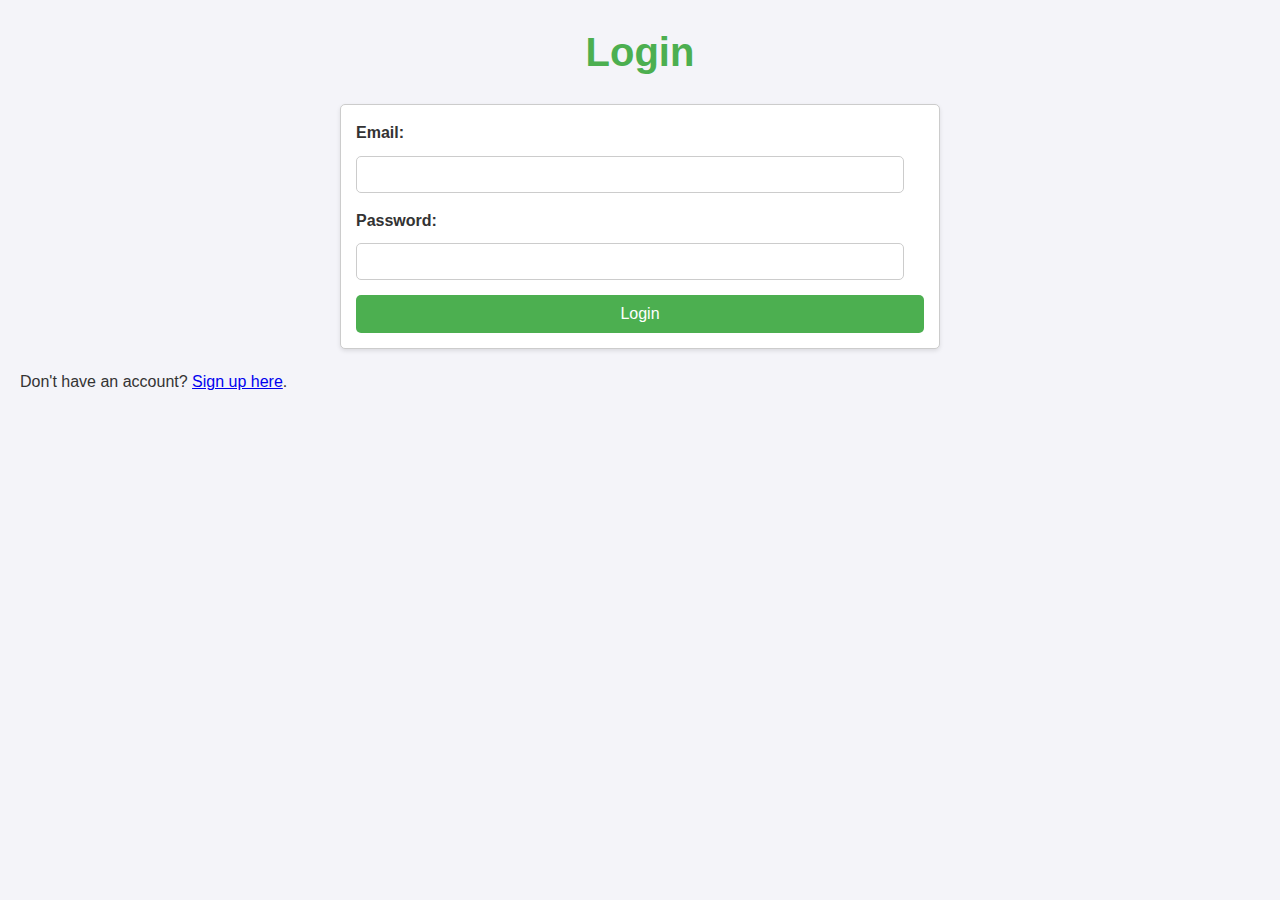
<file: templates/login.html>
<!DOCTYPE html>
<html lang="en">
<head>
    <meta charset="UTF-8">
    <meta name="viewport" content="width=device-width, initial-scale=1.0">
    <title>Login</title>
    <link rel="stylesheet" href="/static/style.css">
</head>
<body>
    <h1>Login</h1>
    <form method="POST" action="/login">
        <label>Email:</label>
        <input type="email" name="email" required>
        <label>Password:</label>
        <input type="password" name="password" required>
        <button type="submit">Login</button>
    </form>
    <p>Don't have an account? <a href="/signup">Sign up here</a>.</p>
</body>
</html>
</file>
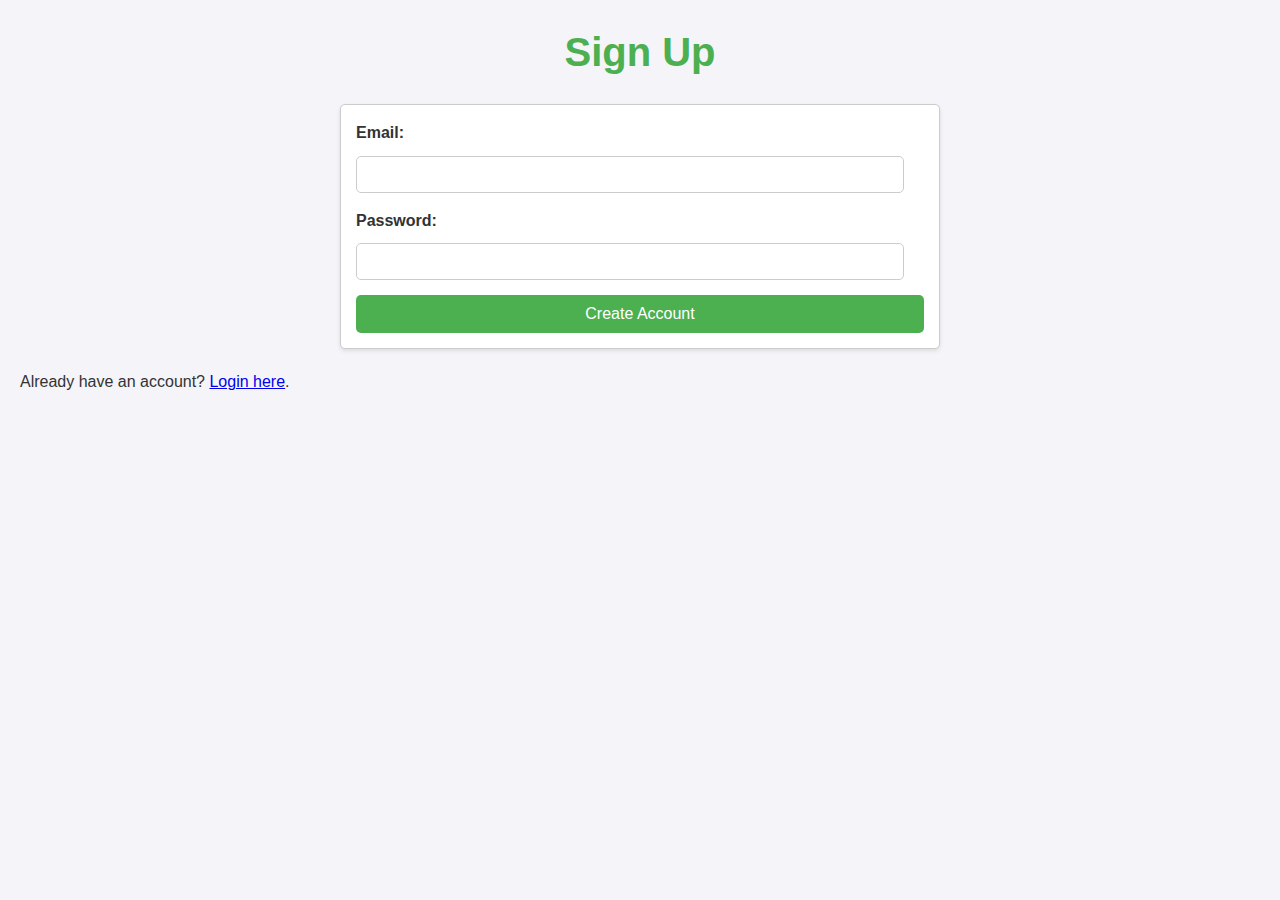
<file: templates/signup.html>
<!DOCTYPE html>
<html lang="en">
<head>
    <meta charset="UTF-8">
    <meta name="viewport" content="width=device-width, initial-scale=1.0">
    <title>Sign Up</title>
    <link rel="stylesheet" href="/static/style.css">
</head>
<body>
    <h1>Sign Up</h1>
    <form method="POST" action="/signup">
        <label>Email:</label>
        <input type="email" name="email" required>
        <label>Password:</label>
        <input type="password" name="password" required>
        <button type="submit">Create Account</button>
    </form>
    <p>Already have an account? <a href="/login">Login here</a>.</p>
</body>
</html>
</file>
<file: static/style.css>
/* General Reset */
* {
    margin: 0;
    padding: 0;
    box-sizing: border-box;
    font-family: 'Arial', sans-serif;
  }
  
  /* Body Styling */
  body {
    background-color: #f4f4f9;
    color: #333;
    line-height: 1.6;
    padding: 20px;
  }
  
  /* Header Styling */
  h1 {
    text-align: center;
    font-size: 2.5rem;
    margin-bottom: 20px;
    color: #4CAF50;
  }
  
  /* Section Headings */
  h2 {
    font-size: 1.8rem;
    margin-top: 30px;
    margin-bottom: 15px;
    color: #333;
    text-align: center;
  }
  
  /* Forms Styling */
  form {
    max-width: 600px;
    margin: 0 auto 20px auto;
    padding: 15px;
    background-color: #ffffff;
    border: 1px solid #ccc;
    border-radius: 5px;
    box-shadow: 0 2px 4px rgba(0, 0, 0, 0.1);
  }
  
  form label {
    display: block;
    margin-bottom: 10px;
    font-weight: bold;
  }
  
  form input,
  form select {
    width: calc(100% - 20px);
    padding: 10px;
    margin-bottom: 15px;
    border: 1px solid #ccc;
    border-radius: 5px;
  }
  
  form button {
    display: block;
    width: 100%;
    padding: 10px;
    background-color: #4CAF50;
    color: white;
    border: none;
    border-radius: 5px;
    font-size: 1rem;
    cursor: pointer;
    transition: background-color 0.3s ease;
  }
  
  form button:hover {
    background-color: #45a049;
  }
  
  /* Error Message */
  p[style="color: red;"] {
    text-align: center;
    font-weight: bold;
    margin: 10px 0;
  }
  
  /* Book Recommendations Section */
  div {
    display: grid;
    grid-template-columns: repeat(auto-fit, minmax(250px, 1fr));
    gap: 20px;
    margin-top: 20px;
  }
  
  div > div {
    background-color: #ffffff;
    border: 1px solid #ccc;
    border-radius: 5px;
    padding: 15px;
    text-align: center;
    box-shadow: 0 2px 4px rgba(0, 0, 0, 0.1);
  }
  
  div img {
    max-width: 100px;
    max-height: 150px;
    margin-bottom: 10px;
  }
  
  div h3 {
    font-size: 1.2rem;
    margin-bottom: 10px;
  }
  
  div p {
    font-size: 0.9rem;
    margin-bottom: 5px;
  }
  
  /* Genre Selection */
  #genreForm {
    max-width: 600px;
    margin: 0 auto;
    padding: 15px;
    background-color: #ffffff;
    border: 1px solid #ccc;
    border-radius: 5px;
    box-shadow: 0 2px 4px rgba(0, 0, 0, 0.1);
    text-align: center;
  }
  
  #genreForm select {
    width: calc(100% - 20px);
    padding: 10px;
    margin-bottom: 15px;
    border: 1px solid #ccc;
    border-radius: 5px;
  }
  
  #genreForm button {
    width: 100%;
    padding: 10px;
    background-color: #4CAF50;
    color: white;
    border: none;
    border-radius: 5px;
    font-size: 1rem;
    cursor: pointer;
    transition: background-color 0.3s ease;
  }
  
  #genreForm button:hover {
    background-color: #45a049;
  }
  
  /* Responsive Design */
  @media (max-width: 768px) {
    h1 {
      font-size: 2rem;
    }
  
    h2 {
      font-size: 1.5rem;
    }
  
    form,
    #genreForm {
      padding: 10px;
    }
  
    div {
      grid-template-columns: repeat(auto-fit, minmax(200px, 1fr));
    }
  }
</file>
